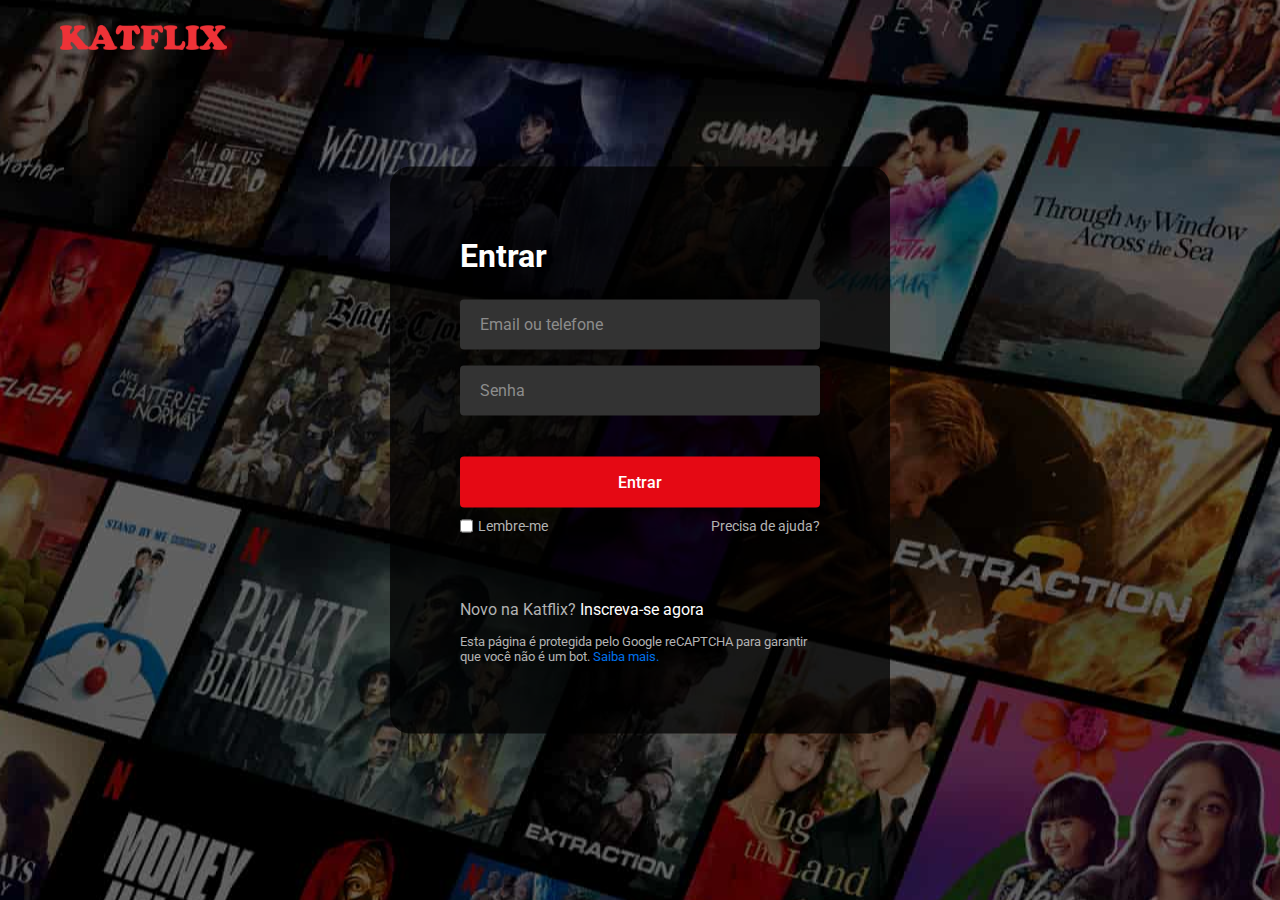
<file: index.html>
<!DOCTYPE html>
<html lang="pt-br">
  <head>
    <meta charset="UTF-8" />
    <title>katflix</title>
    <link rel="stylesheet" href="style.css"/>
  </head>
  <body>
    <!-- Pagina Inicial -->
    <nav>
      <a href="index.html"><img src="KATFLIX.png" alt="logo" /></a>
    </nav>
    <div class="form-wrapper">
      <h2>Entrar</h2>
      <form action="#">
        <div class="form-control">
          <input type="text" required />
          <label>Email ou telefone</label>
        </div>
        <div class="form-control">
          <input type="password" required />
          <label>Senha</label>
        </div>
        <button type="submit">Entrar</button>
        <div class="form-help">
          <div class="remember-me">
            <input type="checkbox" id="remember-me" />
            <label for="remember-me">Lembre-me</label>
          </div>
          <a href="#">Precisa de ajuda?</a>
        </div>
      </form>
      <p>Novo na Katflix? <a href="cadastro.html">Inscreva-se agora</a></p>
      <small>
        Esta página é protegida pelo Google reCAPTCHA para garantir que você não
        é um bot.
        <a href="#">Saiba mais.</a>
      </small>
    </div>
    <!-- partial -->
  </body>
</html>
</file>
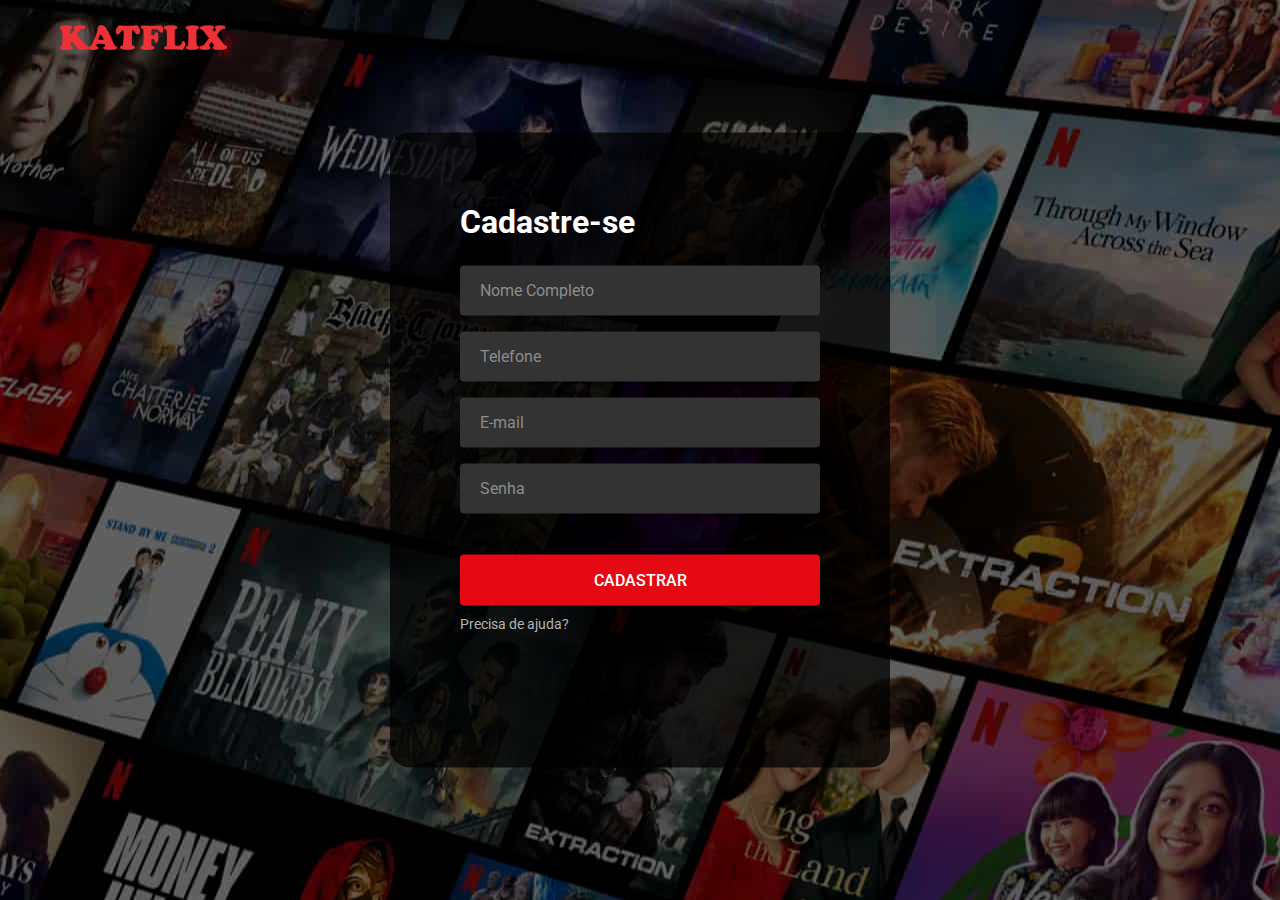
<file: cadastro.html>
<!DOCTYPE html>
<html lang="pt-br">
  <head>
    <meta charset="UTF-8" />
    <title>Cadastro</title>
    <link rel="stylesheet" href="style.css" />
  </head>
  <body>    
    <nav>
      <a href="https://jamerson-git.github.io/katflix/index.html"><img src="KATFLIX.png" alt="logo" /></a>
    </nav>
    <div class="form-wrapper">
      <h2>Cadastre-se</h2>
      <form action="#">
        <div class="form-control">
          <input type="text" required />
          <label>Nome Completo</label>
        </div>
        <div class="form-control">
          <input type="text" required />
          <label>Telefone</label>
          
        </div>       
        <div class="form-control">
          <input type="text" required />
          <label>E-mail</label>
          
        </div> 
        <div class="form-control">
          <input type="password" required />
          <label>Senha</label>
        </div>
        <button type="submit">CADASTRAR</button>
        <div class="form-help">
        <a href="#">Precisa de ajuda?</a>
        </div>  
    <!-- partial -->
  </body>
</html>
</file>
<file: style.css>
@import url("https://fonts.googleapis.com/css2?family=Roboto:wght@400;500;600;700&display=swap");

* {
  margin: 0;
  padding: 0;
  box-sizing: border-box;
  font-family: "Roboto", sans-serif;
}

body {
  background: #000;
}

body:before {
  content: "";
  position: absolute;
  left: 0;
  top: 0;
  opacity: 0.5;
  width: 100%;
  height: 100%;
  background: url("download-4.jpeg");
  background-position: center;
}

nav {
  /* position: fixed; */
  position: absolute;
  padding: 25px 60px;
  z-index: 1;
}

/* .entrar {
  position: absolute;
  color: #0071eb;
  top: 0;
  right: 0;
} */
nav a img {
  width: 167px;
}

.form-wrapper {
  position: absolute;
  left: 50%;
  top: 50%;
  border-radius: 20px;
  padding: 70px;
  width: 500px;
  transform: translate(-50%, -50%);
  background: rgba(0, 0, 0, 0.75);
}
.form-wrapper1 {
  position: absolute;
  left: 50%;
  top: 50%;
  border-radius: 20px;
  padding: 70px;
  width: 850px;
  transform: translate(-50%, -50%);
  background: rgba(0, 0, 0, 0.75);
}

.form-wrapper h2 {
  color: #fff;
  font-size: 2rem;
}

.form-wrapper form {
  margin: 25px 0 65px;
}

form .form-control {
  height: 50px;
  position: relative;
  margin-bottom: 16px;
}

.form-control input {
  height: 100%;
  width: 100%;
  background: #333;
  border: none;
  outline: none;
  border-radius: 4px;
  color: #fff;
  font-size: 1rem;
  padding: 0 20px;
}

.form-control input:is(:focus, :valid) {
  background: #444;
  padding: 16px 20px 0;
}

.form-control label {
  position: absolute;
  left: 20px;
  top: 50%;
  transform: translateY(-50%);
  font-size: 1rem;
  pointer-events: none;
  color: #8c8c8c;
  transition: all 0.1s ease;
}

.form-control input:is(:focus, :valid) ~ label {
  font-size: 0.75rem;
  transform: translateY(-130%);
}

form button {
  width: 100%;
  padding: 16px 0;
  font-size: 1rem;
  background: #e50914;
  color: #fff;
  font-weight: 500;
  border-radius: 4px;
  border: none;
  outline: none;
  margin: 25px 0 10px;
  cursor: pointer;
  transition: 0.1s ease;
}

form button:hover {
  background: #c40812;
}
.form-wrapper a {
  text-decoration: none;
}
.form-wrapper a:hover {
  text-decoration: underline;
}

.form-wrapper :where(label, p, small, a) {
  color: #b3b3b3;
}

form .form-help {
  display: flex;
  justify-content: space-between;
}

form .remember-me {
  display: flex;
}

form .remember-me input {
  margin-right: 5px;
  accent-color: #b3b3b3;
}

form .form-help :where(label, a) {
  font-size: 0.9rem;
}

.form-wrapper p a {
  color: #fff;
}

.form-wrapper small {
  display: block;
  margin-top: 15px;
  color: #b3b3b3;
}

.form-wrapper small a {
  color: #0071eb;
}

@media (max-width: 740px) {
  body::before {
    display: none;
  }

  nav,
  .form-wrapper {
    padding: 20px;
  }

  nav a img {
    width: 140px;
  }

  .form-wrapper {
    width: 100%;
    top: 43%;
  }

  .form-wrapper form {
    margin: 25px 0 40px;
  }
}
</file>
